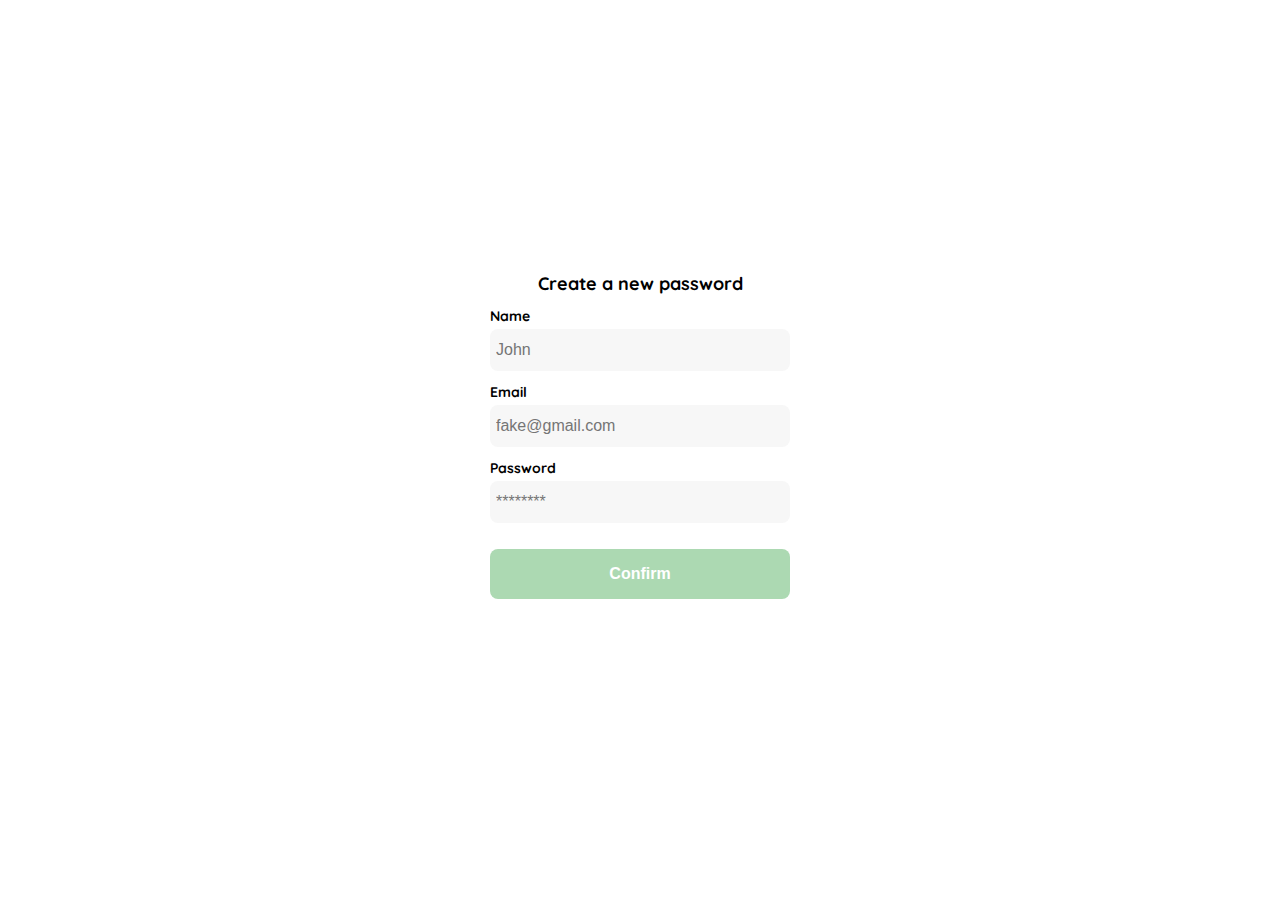
<file: pages/create-account-page.html>
<!DOCTYPE html>
<html lang="en">
<head>
    <meta charset="UTF-8">
    <meta http-equiv="X-UA-Compatible" content="IE=edge">
    <meta name="viewport" content="width=device-width, initial-scale=1.0">
    <title>Document</title>

    <link rel="stylesheet" href="../styles/create-account-page.css">

    <link rel="preconnect" href="https://fonts.googleapis.com">
    <link rel="preconnect" href="https://fonts.gstatic.com" crossorigin>
    <link href="https://fonts.googleapis.com/css2?family=Quicksand:wght@300;500;700&display=swap" rel="stylesheet"> 

</head>
<body>
    <div class="login">
        <div class="form-container">
            <h1 class="title">Create a new password</h1>

            <form action="/" class="form">
                <label for="name" 
                class="label">Name</label>
                <input type="text" id="name" 
                placeholder="John" 
                class="input input-name">

                <label for="email" 
                class="label">Email</label>
                <input type="text" id="email" 
                placeholder="fake@gmail.com" 
                class="input input-email">

                <label for="password" 
                class="label">Password</label>
                <input type="password" 
                id="password" 
                placeholder="********" 
                class="input input-password">
               
                <input type="submit" 
                value="Confirm" 
                class="primary-button 
                login-button">

            </form>
        </div>
    </div>
</body>
</html>
</file>
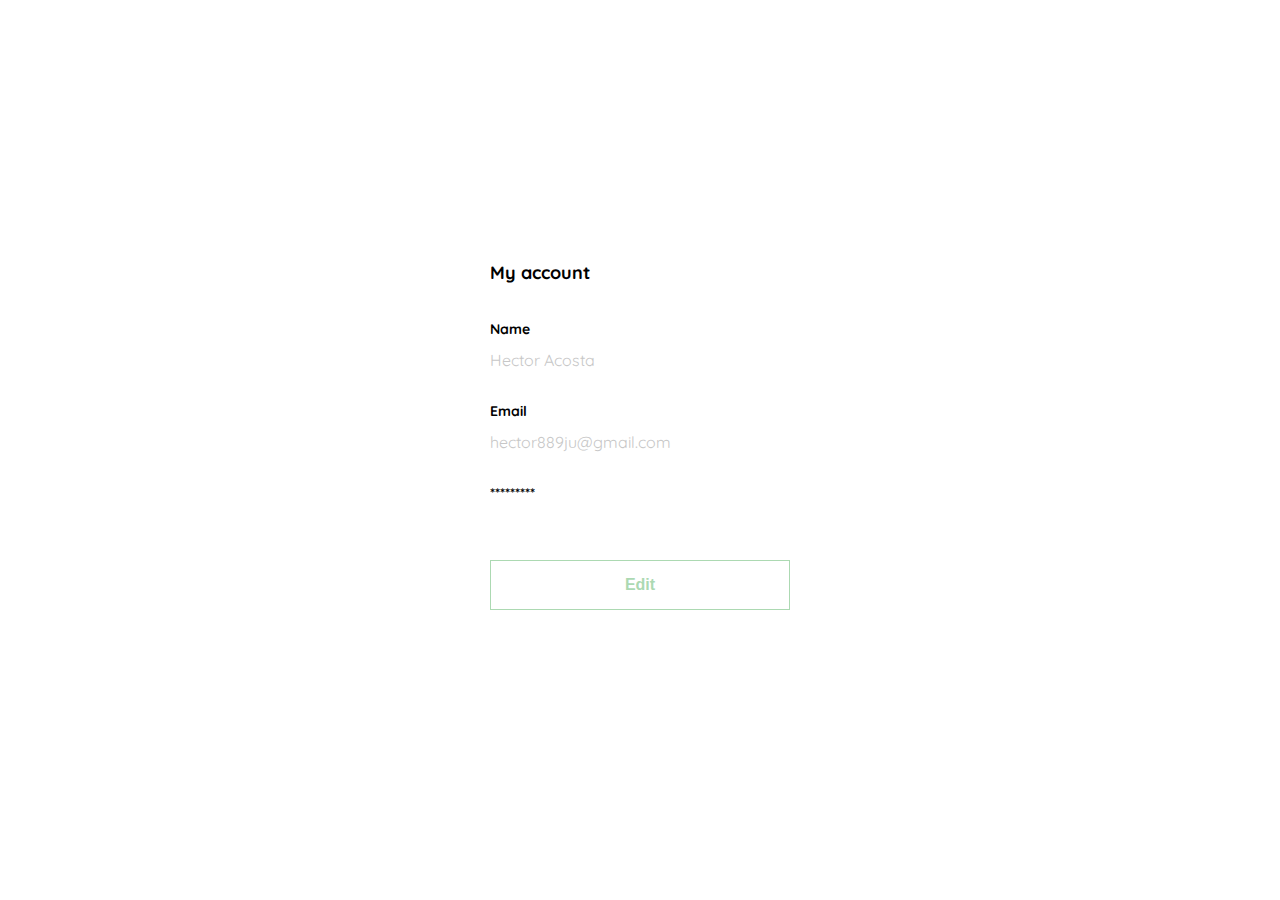
<file: pages/edit-account-page.html>
<!DOCTYPE html>
<html lang="en">
<head>
    <meta charset="UTF-8">
    <meta http-equiv="X-UA-Compatible" content="IE=edge">
    <meta name="viewport" content="width=device-width, initial-scale=1.0">
    <title>Document</title>

    <link rel="stylesheet" href="../styles/edit-account-page.css">

    <link rel="preconnect" href="https://fonts.googleapis.com">
    <link rel="preconnect" href="https://fonts.gstatic.com" crossorigin>
    <link href="https://fonts.googleapis.com/css2?family=Quicksand:wght@300;500;700&display=swap" rel="stylesheet">

</head>
<body>
    <div class="login">
        <div class="form-container">
            <h1 class="title">My account</h1>

            <form action="/" class="form">

                <div>
                    <label for="name" 
                    class="label">Name</label>
                    <p class="value"> Hector Acosta </p>
    
                    <label for="email" 
                    class="label">Email</label>
                    <p class="value">hector889ju@gmail.com</p>
    
                    <label for="password" 
                    class="label">*********</label>
                    <p class="value"></p>
                </div>

                <input type="submit" 
                    value="Edit" 
                    class="secondary-button 
                    login-button">
            </form>
        </div>
    </div>
</body>
</html>
</file>
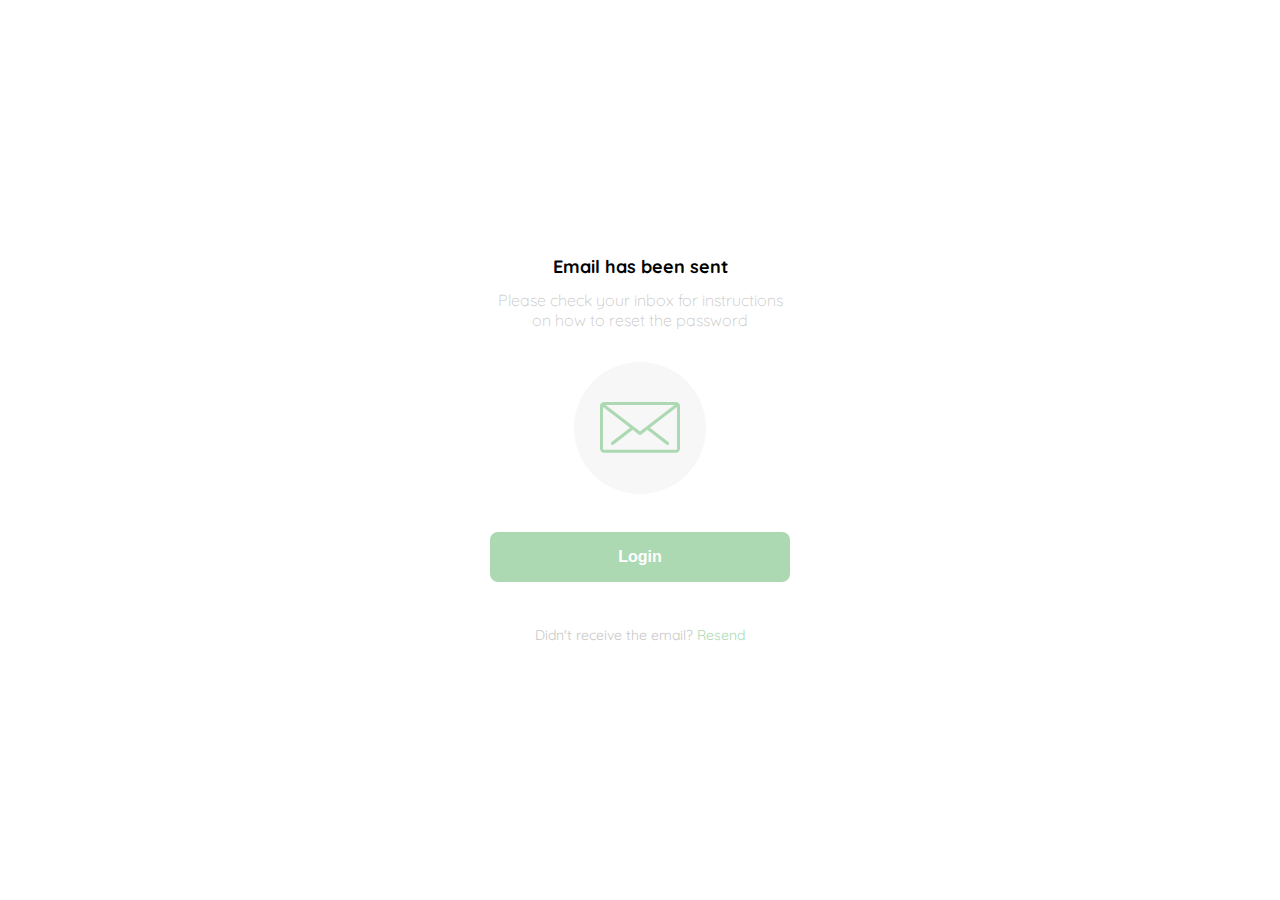
<file: pages/email-sent-page.html>
<!DOCTYPE html>
<html lang="en">
<head>
    <meta charset="UTF-8">
    <meta http-equiv="X-UA-Compatible" content="IE=edge">
    <meta name="viewport" content="width=device-width, initial-scale=1.0">
    <title>Document</title>
    <link rel="stylesheet" href="../styles/email-sent-page.css">

    <link rel="preconnect" href="https://fonts.googleapis.com">
    <link rel="preconnect" href="https://fonts.gstatic.com" crossorigin>
    <link href="https://fonts.googleapis.com/css2?family=Quicksand:wght@300;500;700&display=swap" rel="stylesheet"> 

</head>
<body>
    <div class="login">
        <div class="form-container">
            <img src="../logos/logo_yard_sale.svg" alt="logo" class="logo">

            <h1 class="title">Email has been sent</h1>
            <p class="subtitle">Please check your inbox for instructions on how to reset the password</p>

            <div class="email-image">
                <img src="../icons/email.svg" alt="Email icon">
            </div>

            <button class="primary-button login-button">Login</button>

            <p class="resend">
                <span>Didn't receive the email?</span>
                <a href="/">Resend</a>
            </p>

        </div>
    </div>
</body>
</html>
</file>
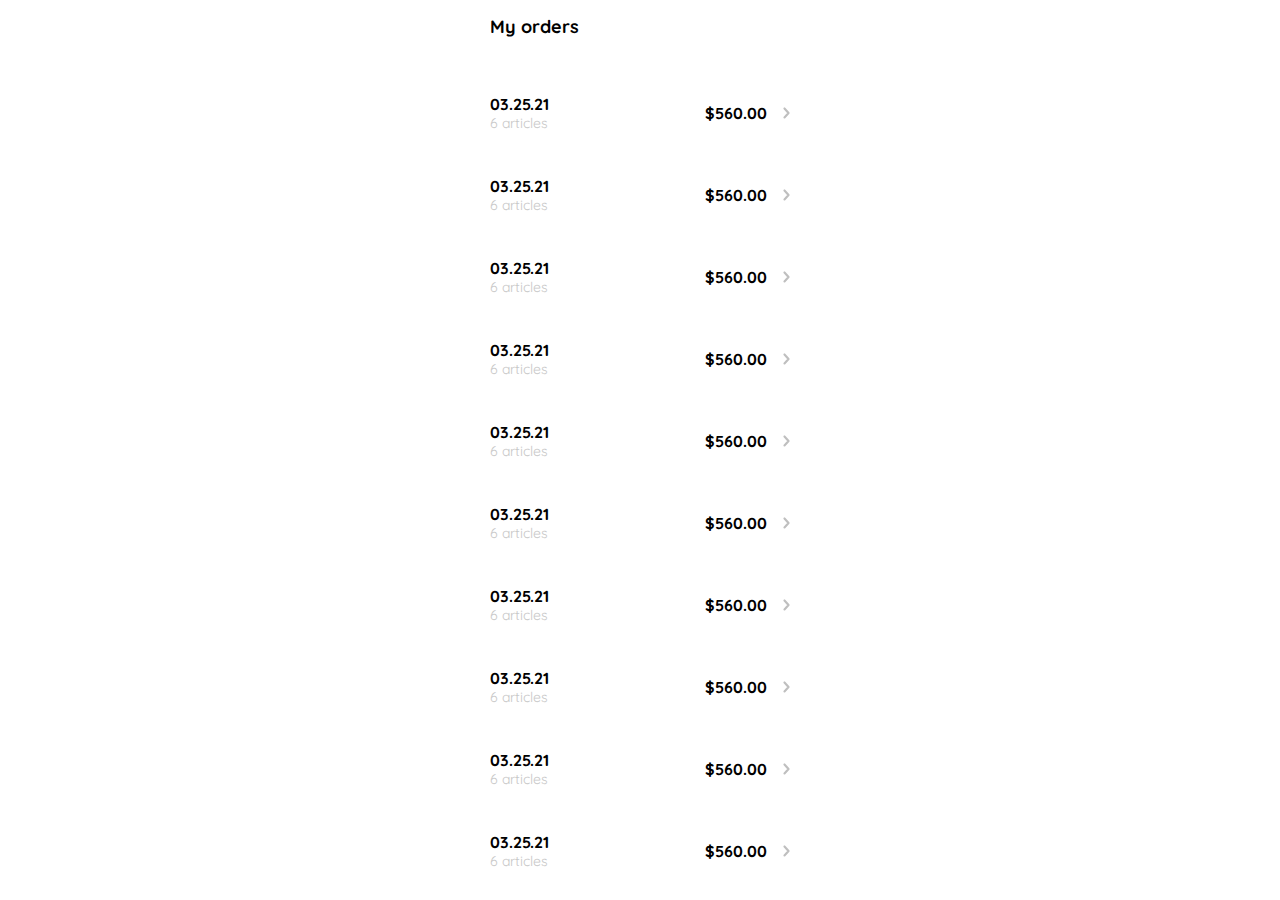
<file: pages/my-orders-page.html>
<!DOCTYPE html>
<html lang="en">
<head>
    <meta charset="UTF-8">
    <meta http-equiv="X-UA-Compatible" content="IE=edge">
    <meta name="viewport" content="width=device-width, initial-scale=1.0">
    <title>Document</title>
    <link rel="stylesheet" href="../styles/my-orders-page.css">

    <link rel="preconnect" href="https://fonts.googleapis.com">
    <link rel="preconnect" href="https://fonts.gstatic.com" crossorigin>
    <link href="https://fonts.googleapis.com/css2?family=Quicksand:wght@300;500;700&display=swap" rel="stylesheet"> 

</head>
<body>
    <div class="my-order">
        <div class="my-order-container">
          <h1 class="title">My orders</h1>
    
          <div class="my-order-content">

            <div class="order">
              <p>
                <span>03.25.21</span>
                <span>6 articles</span>
              </p>
              <p>$560.00</p>
              <img src="../icons/flechita.svg" alt="arrow">
            </div>

            <div class="order">
                <p>
                  <span>03.25.21</span>
                  <span>6 articles</span>
                </p>
                <p>$560.00</p>
                <img src="../icons/flechita.svg" alt="arrow">
              </div>

              <div class="order">
                <p>
                  <span>03.25.21</span>
                  <span>6 articles</span>
                </p>
                <p>$560.00</p>
                <img src="../icons/flechita.svg" alt="arrow">
              </div>

              <div class="order">
                <p>
                  <span>03.25.21</span>
                  <span>6 articles</span>
                </p>
                <p>$560.00</p>
                <img src="../icons/flechita.svg" alt="arrow">
              </div>

              <div class="order">
                <p>
                  <span>03.25.21</span>
                  <span>6 articles</span>
                </p>
                <p>$560.00</p>
                <img src="../icons/flechita.svg" alt="arrow">
              </div>

              <div class="order">
                <p>
                  <span>03.25.21</span>
                  <span>6 articles</span>
                </p>
                <p>$560.00</p>
                <img src="../icons/flechita.svg" alt="arrow">
              </div>

              <div class="order">
                <p>
                  <span>03.25.21</span>
                  <span>6 articles</span>
                </p>
                <p>$560.00</p>
                <img src="../icons/flechita.svg" alt="arrow">
              </div>

              <div class="order">
                <p>
                  <span>03.25.21</span>
                  <span>6 articles</span>
                </p>
                <p>$560.00</p>
                <img src="../icons/flechita.svg" alt="arrow">
              </div>


              <div class="order">
                <p>
                  <span>03.25.21</span>
                  <span>6 articles</span>
                </p>
                <p>$560.00</p>
                <img src="../icons/flechita.svg" alt="arrow">
              </div>

              <div class="order">
                <p>
                  <span>03.25.21</span>
                  <span>6 articles</span>
                </p>
                <p>$560.00</p>
                <img src="../icons/flechita.svg" alt="arrow">
              </div>

          </div>
        </div>
    </div>
</body>
</html>
</file>
<file: styles/create-account-page.css>
:root{
    --white: #FFFFFF;
    --black: #000000;
    --very-light-pink: #C7C7C7;
    --text-input-field: #F7F7F7;
    --hospital-green: #ACD9B2;
    --sm: 14px;
    --md: 16px;
    --lg: 18px;
}

body {
    margin: 0;
    font-family: 'Quicksand', sans-serif;
  }
  .login {
    width: 100%;
    height: 100vh;
    display: grid;
    place-items: center;
  }
  .form-container {
    display: grid;
    grid-template-rows: auto 1fr auto;
    width: 300px;
  }
  .logo {
    width: 150px;
    margin-bottom: 48px;
    justify-self: center;
    display: none;
  }
  .title {
    font-size: var(--lg);
    margin-bottom: 12px;
    text-align: center;
  }
  .subtitle {
    color: var(--very-light-pink);
    font-size: var(--md);
    font-weight: 300;
    margin-top: 0;
    margin-bottom: 32px;
    text-align: center;
  }
  
    .form{
        display: flex;
        flex-direction: column;
        margin-bottom: 12px;
    }

  .label{
    font-size: var(--sm);
      font-weight: bold;
      margin-bottom: 4px;
  }

  .input{
      background-color: var(--text-input-field);
      border: none;
      border-radius: 8px;
      height: 30px;
      font-size: var(--md);
      padding: 6px;
      margin-bottom: 12px;
  }

  .primary-button{
      background: var(--hospital-green);
      border-radius: 8px;
      border: none;
      color: var(--white);
      width: 100%;
      cursor: pointer;
      font-size: var(--md);
      font-weight: bold;
      height: 50px;
  }

  .login-button{
      margin-top: 14px;
      margin-bottom: 30px;
  }

  @media (max-width: 640px){
    .logo {
        display: block;
    }

  }
</file>
<file: styles/edit-account-page.css>
:root{
    --white: #FFFFFF;
    --black: #000000;
    --very-light-pink: #C7C7C7;
    --text-input-field: #F7F7F7;
    --hospital-green: #ACD9B2;
    --sm: 14px;
    --md: 16px;
    --lg: 18px;
}

body {
    margin: 0;
    font-family: 'Quicksand', sans-serif;
}
.login {
    width: 100%;
    height: 100vh;
    display: grid;
    place-items: center;
}
.form-container {
    display: grid;
    grid-template-rows: auto 1fr auto;
    width: 300px;
}

.title {
    font-size: var(--lg);
    margin-bottom: 36px;
    text-align: start;
}

.form{
    display: flex;
    flex-direction: column;
    margin-bottom: 12px;
}

.form div{
    display: flex;
    flex-direction: column;
}

.label{
    font-size: var(--sm);
    font-weight: bold;
    margin-bottom: 4px;
}

.value{
    color: var(--very-light-pink);
    font-size: var(--md);
    margin: 8px 0 32px 0;
}

.secondary-button{
    background: var(--white);
    border-radius: 1px solid var(--hospital-green);
    border: 1px solid var(--hospital-green);
    color: var(--hospital-green);
    width: 100%;
    cursor: pointer;
    font-size: var(--md);
    font-weight: bold;
    height: 50px;
}

.login-button{
    margin-top: 14px;
    margin-bottom: 30px;
}

@media (max-width: 640px){
    .form-container {
        height: 100%;
    }
    
    .form {
        height: 100%;
        justify-content: space-between;
    }

}
</file>
<file: styles/email-sent-page.css>
:root{
    --white: #FFFFFF;
    --black: #000000;
    --very-light-pink: #C7C7C7;
    --text-input-field: #F7F7F7;
    --hospital-green: #ACD9B2;
    --sm: 14px;
    --md: 16px;
    --lg: 18px;
}

body {
    margin: 0;
    font-family: 'Quicksand', sans-serif;
  }
  .login {
    width: 100%;
    height: 100vh;
    display: grid;
    place-items: center;
  }
  .form-container {
    display: grid;
    grid-template-rows: auto 1fr auto;
    width: 300px;
    justify-items: center;
  }
  .logo {
    width: 150px;
    margin-bottom: 48px;
    justify-self: center;
    display: none;
  }
  .title {
    font-size: var(--lg);
    margin-bottom: 12px;
    text-align: center;
  }
  .subtitle {
    color: var(--very-light-pink);
    font-size: var(--md);
    font-weight: 300;
    margin-top: 0;
    margin-bottom: 32px;
    text-align: center;
  }
  
    .form{
        display: flex;
        flex-direction: column;
        margin-bottom: 12px;
    }

  .label{
    font-size: var(--sm);
      font-weight: bold;
      margin-bottom: 4px;
  }

  .input{
      background-color: var(--text-input-field);
      border: none;
      border-radius: 8px;
      height: 30px;
      font-size: var(--md);
      padding: 6px;
      margin-bottom: 12px;
  }

  .email-image{
      width: 132px;
      height: 132px;
      border-radius: 50%;
      background-color: var(--text-input-field);
      display: flex;
      justify-content: center;
      align-items: center;
      margin-bottom: 24px;
  }

  .email-image img {
      width: 80px;
  }

  .resend span {
      color: var(--very-light-pink);
  }

  .resend a {
      color: var(--hospital-green);
      text-decoration: none;
  }
  .resend{
      font-size: var(--sm);
  }

  .primary-button{
      background: var(--hospital-green);
      border-radius: 8px;
      border: none;
      color: var(--white);
      width: 100%;
      cursor: pointer;
      font-size: var(--md);
      font-weight: bold;
      height: 50px;
  }

  .login-button{
    margin-top: 14px;
    margin-bottom: 30px;
}

@media (max-width: 640px){
    .logo {
        display: block;
    }

}
</file>
<file: styles/my-orders-page.css>
:root{
    --white: #FFFFFF;
    --black: #000000;
    --very-light-pink: #C7C7C7;
    --text-input-field: #F7F7F7;
    --hospital-green: #ACD9B2;
    --sm: 14px;
    --md: 16px;
    --lg: 18px;
}

body {
    margin: 0;
    font-family: 'Quicksand', sans-serif;
}

.my-order {
    width: 100%;
    height: 100vh;
    display: grid;
    place-items: center;
}

.title{
    font-size: var(--lg);
    margin-bottom: 40px;
}
.my-order-container {
    display: grid;
    grid-template-rows: auto 1fr auto;
    width: 300px;
  }

.my-order-content{
    display: flex;
    flex-direction: column;
}

.order {
    display: grid;
    grid-template-columns: auto 1fr auto;
    gap: 16px;
    align-items: center;
    margin-bottom: 12px;
}

.order p:nth-child(1) {
    display: flex;
    flex-direction: column;
}

.order p span:nth-child(1) {
    font-size: var(--md);
    font-weight: bold;
}

.order p span:nth-child(2) {
    font-size: var(--sm);
    color: var(--very-light-pink);
}

.order p:nth-child(2) {
    text-align: end;
    font-weight: bold;
}
</file>
